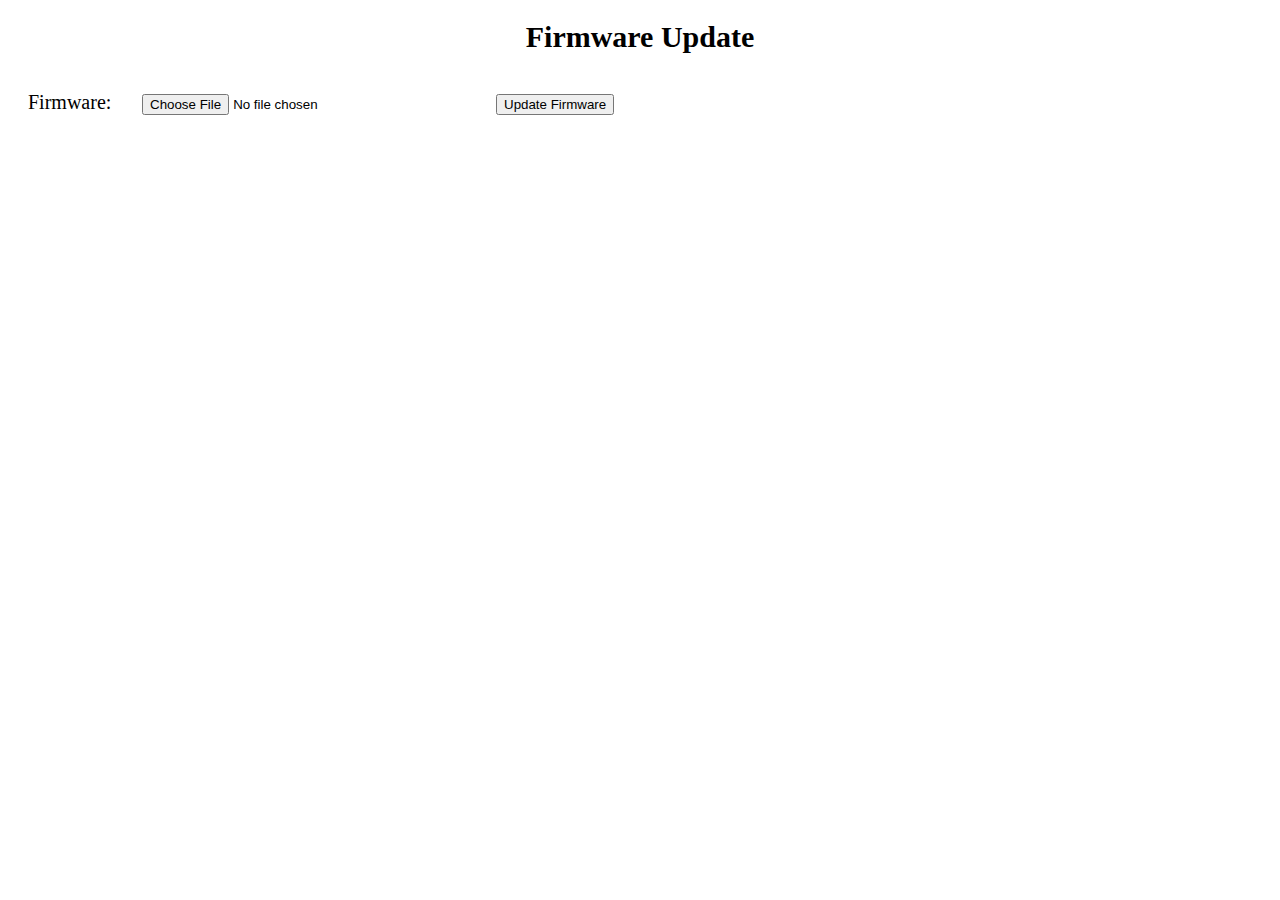
<file: PhytoStream/libraries/firmwareUpdate.html>
<!DOCTYPE html>
	<html lang = 'en'>
	<head>
		<meta charset = 'utf-8'>
		<meta name = 'viewport' content = 'width=device-width, initial-scale=1'/>

		<style>
		.page-titel{
			color: black;
			display: block;
			text-align: center;
			text-align: -webkit-center;
			text-align:-moz-center;
			margin-top: 20px;
			margin-bottom: 30px;
			font-size: 30px;
			width: 100%;
		}

		.box{
			margin-bottom: 40px;
			margin-left: 20px;
			display: block;
			width: 100%;
		}

		.titel{
			color: black;
			display: inline-block;
			font-size: 20px;
			width: 110px;
		}

		.button{
			width: 350px;
			margin: 10px auto;
		}
		</style>
	</head>
	<body>
		<div class = "page-titel"><strong>Firmware Update</strong></div>
		<form class = "box" method = 'POST' action = '' enctype = 'multipart/form-data'>
			<div class = "titel">Firmware:</div>
			<input class = "button" type = 'file' accept = '.bin,.bin.gz' name = 'firmware'>
			<input type = 'submit' value = 'Update Firmware'>
		</form>
		<!--<form class = "box" method = 'POST' action = '' enctype = 'multipart/form-data'>
				<div class = "titel">FileSystem : </div>
				<input class = "button" type = 'file' multiple accept = '.html,.css,.js,.ico,.png,.jpg,.txt' name = 'filesystem'>
				<input type = 'submit' value = 'Update FileSystem'>
		</form>-->
	</body>
</html>
</file>
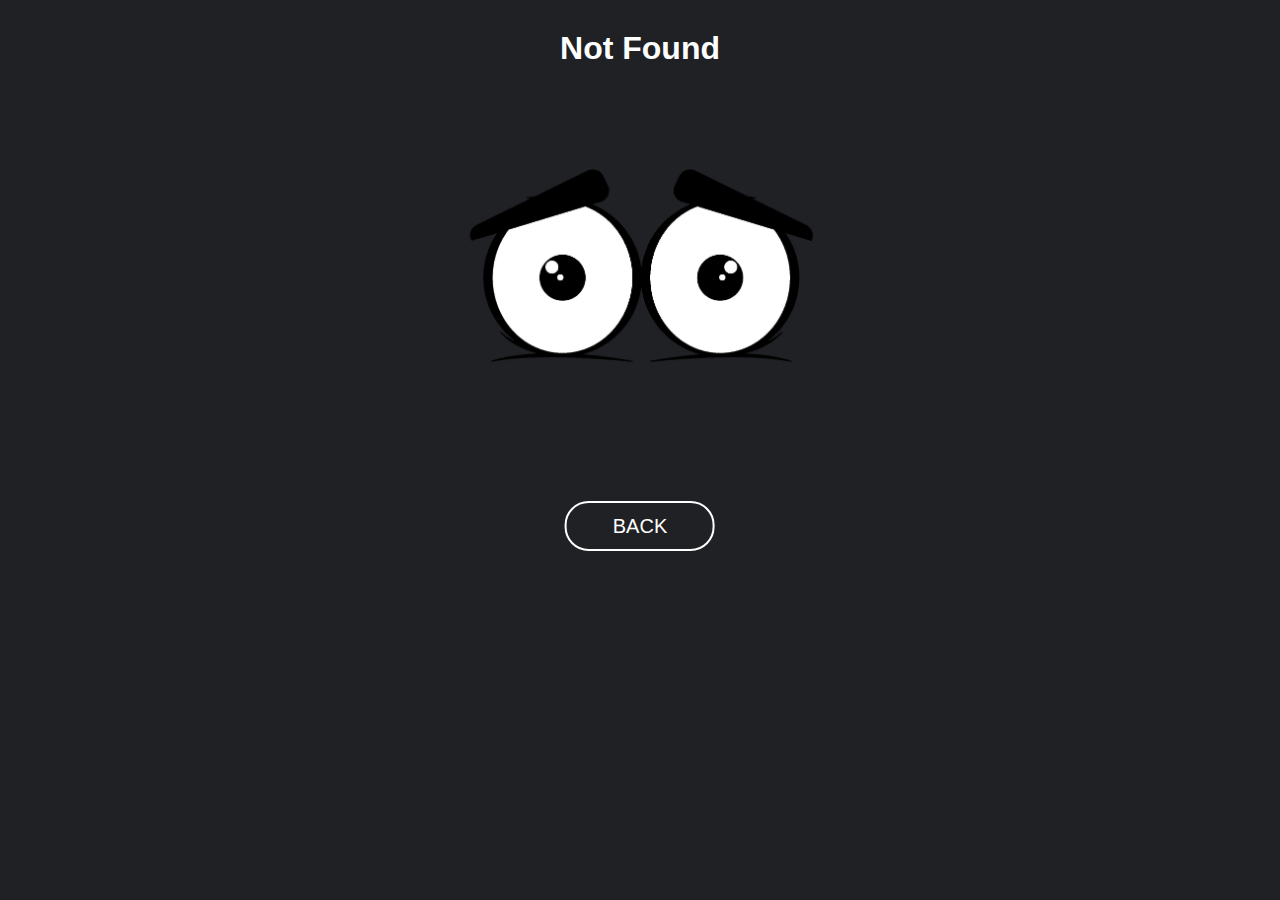
<file: MaxSocket/WiFiSocket/data/page404.html>
﻿<!DOCTYPE html>

<html>
	<head>
		<title>Not found :(</title>
		<meta charset="utf-8"/>
		<link rel="icon" href="esp.ico" type="images/x-icon">
		<style>
			#box{
				position: absolute;
				top: 50%;
				left: 50%;
				margin-right: -50%;
				transform: translate(-50%, -50%);
				text-align: center;
				border: none;
				outline:none;
				display: block;
				font-family: sans-serif;
				height: 100%;
			}
			
			#eyes{				
				border: none;
				outline:none;
				height: 200px;
				margin-bottom: 100px;
			}
			
			body{
				background-color: #202124; 
				color: white;
				height: 100%;
			}
			
			h1{ 
				display: block;
				text-align: center;
				margin-top: 30px;
				margin-bottom: 100px;
			}
			
			.back_button{
				background-color: #202124;
				color: white;
				outline:none;
				border: 2px solid white;
				border-radius: 24px;
				width: 150px;
				height: 50px;
				font-size: 20px;
				margin: 30px auto;
				display: block;
				text-align: center;
				transition: 0.25s;
				cursor: pointer;
			}
			
			input.back_button:hover{
				transform: scale(1.1);
			}
			
			@media screen and (max-width: 1100px) and (min-height: 720px){
				#eyes{
					margin-top: 130px;
					margin-bottom: 400px;
					transform: scale(2.0);
				}
				
				h1{
					font-size: 100px;
					margin-top: 100px;
				}
				
				.back_button{
					border: 6px solid white;
					border-radius: 80px;
					width: 500px;
					height: 170px;
					font-size: 60px;
					cursor: auto;
				}
			}
		</style>
	</head>
	
	<body>
		<form id="box">
			<h1><strong>Not Found</strong></h1>
			<img id="eyes"src="404.jpg"/>
			<input type="button" class="back_button" value="BACK" onclick="location.href='/'"></input>
		</form>
	</body>
</html>
</file>
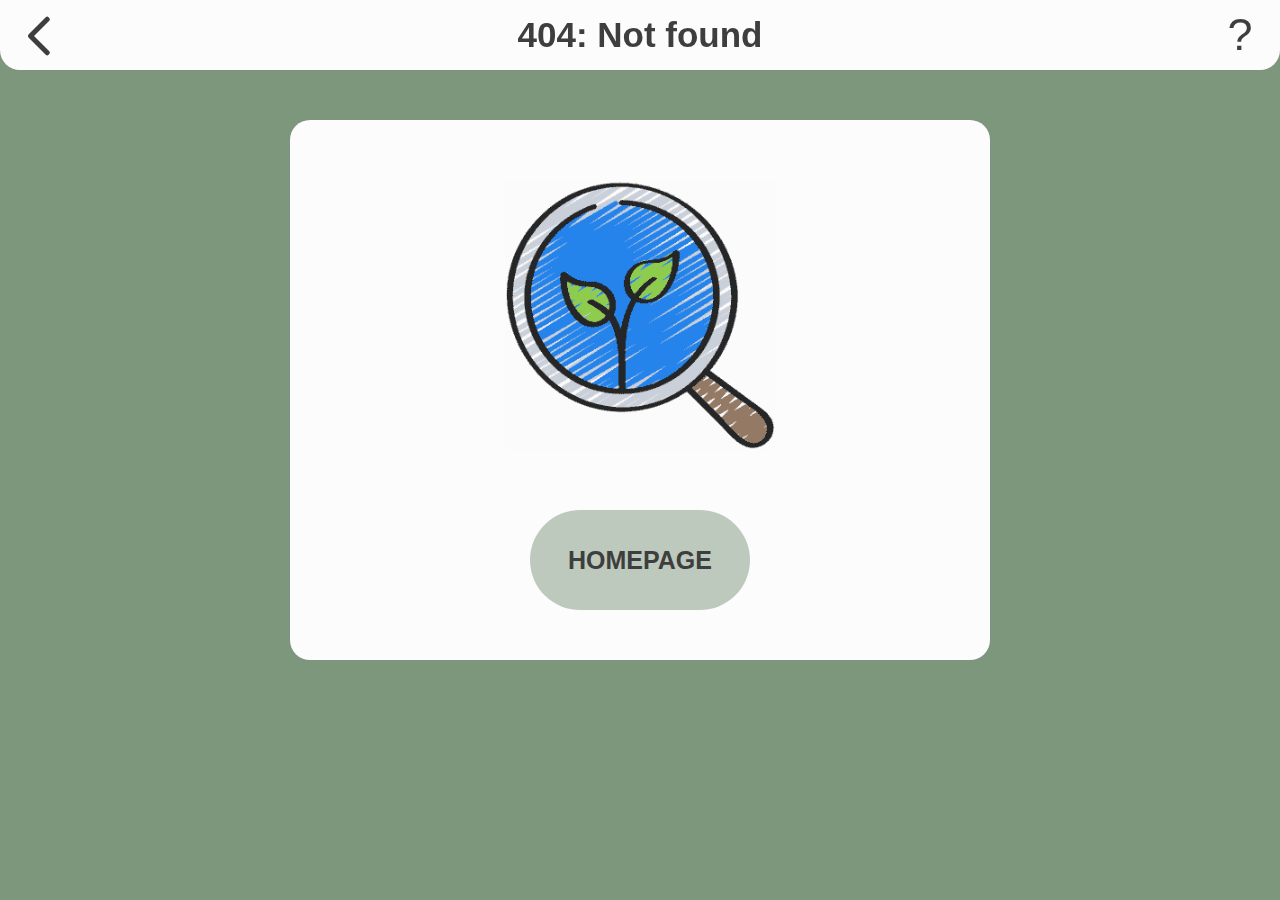
<file: PhytoStream/PhytoStream/data/page404.html>
﻿<!DOCTYPE html>
<html>
	<head>
		<title>PhytoStream | Page 404</title>
		<meta charset="utf-8"/>
		<meta name="viewport" content="width=device-width">
		<link rel="shortcut icon" href="phyto.png" type="image/png">
		<link rel="stylesheet" href="style.css" type="text/css">
		
		<style type="text/css">
			#support-button{
				right: 15px;
			}

			#support-button::before{
				content: '?'; 
				font-size: 45px;
    			position: absolute;
				color: var(--text-color);
				left: 50%;
				top: 50%;
				transform: translate(-50%, -50%);
			}

			#back-button{
				left: 15px;
			}

			#back-button::before{
				content: ''; 
    			position: absolute;
    			width: 28px;
				height: 5px;
				border-radius: 2px;
				background-color: var(--text-color);
				left: 20%;
				top: 30%;
				-webkit-transform: rotate(-45deg);
  				transform: rotate(-45deg);
			}

			#back-button::after{
				content: ''; 
    			position: absolute;
    			width: 28px;
				height: 5px;
				border-radius: 2px;
				background-color: var(--text-color);
				left: 20%;
				top: 63%;
				-webkit-transform: rotate(45deg);
  				transform: rotate(45deg);
			}

			.support-popup{
				width: 600px;
				height: 160px;
			}
			
			.support-popup-titel{
				background-color: transparent;
				border: none;
				outline: none;
				color: black;
				display: block;
				font-size: 25px;
				text-align: center;
				text-align: -webkit-center;
				text-align:-moz-center;
				text-shadow: black 0 0 1px;
				width: 500px;
				margin: 20px auto
			}
			
			.support-group{
				width: 500px;
				display: block;
				background-color: transparent;
				text-align: left;
				text-align: -webkit-left;
				text-align:-moz-left;
				margin: 0px auto;
			}
			
			.support-icon{
				width: 40px;
				height: 37px;
				background-color: transparent;
				border: none;
				outline:none;
				user-select: none;
				display: inline-block;
				background-size: 80px;
				background-repeat: no-repeat, repeat;
				background-image: url('support_icon.png');
			}
			
			#gmail-icon{
				background-position: 3px -2px;
			}
			
			#telegram-icon{
				background-position: -42px 0px;
			}
			
			.support-contact{
				margin-left: 5px;
				width: 400px;
				background-color: transparent;
				border: none;
				outline: none;
				color: black;
				display: inline-block;
				font-size: 22px;
				text-align: left;
				text-align: -webkit-left;
				text-align:-moz-left;
			}

			#box{
				padding-top: 70px;
				text-align: center;
				text-align: -webkit-center;
				text-align:-moz-center;
			}
			
			#img{				
				border: none;
				outline:none;
				height: 270px;
				margin-top: 60px;
				margin-bottom: 60px;
				display: block;
				transition: 0.25s;
			}
			
			@media all and (orientation: portrait){			
				
			}
		</style>
		
		<script type="text/javascript">
			window.onload=function()
			{
				var backButton = document.getElementById("back-button");
				var supportButton = document.getElementById("support-button");
				var overlay = document.getElementById("overlay-id");
				var popup = document.getElementById("popup-id");
				var closePopup = document.getElementById("close-popup-id");
				
				function openSupportPopUp(){				
					overlay.style.display="block";
				}
				
				function closePopUp(){
					overlay.style.display="none";
				}
				
				document.querySelector('body').addEventListener('click', e => {
					if(e.target == overlay) closePopUp();
				});
				
				backButton.addEventListener('click', function(){window.history.back();return false;});
				supportButton.addEventListener('click', openSupportPopUp);
				closePopup.addEventListener('click', closePopUp);
			}
		</script>
	</head>
	
	<body>
		<header id="head">
			<h1 class="page-titel">404: Not found</h1>
			<div class="header-button" id="support-button"></div>
			<div class="header-button" id="back-button"></div>
		</header>

		<div id="box">
			<div class="content-container">
				<img id="img" src="not_found_img.png"/>
				<input type="button" class="button" id="homebutton" value="HOMEPAGE" onclick="location.href='/index.html'"/>
			</div>
		</div>

		<div id="overlay-id" class="overlay">
			<div id="popup-id" class="popup support-popup">
				<input type="text" class="support-popup-titel" readonly value="Hi! Do you have any questions? Ask me :)"/>
				<div type="text" class="support-group">
					<input id="gmail-icon" class="support-icon" readonly />
					<input type="text" class="support-contact" readonly value="smarthouse.max@gmail.com"/>
				</div>
				<div type="text" class="support-group">
					<input id="telegram-icon" class="support-icon" readonly />
					<input type="text" class="support-contact" readonly value="@max_smarthouse"/>
				</div>
				<div id="close-popup-id" class="close-popup">&times;</div>
			</div>
		</div>
	</body>
</html>
</file>
<file: PhytoStream/PhytoStream/data/style.css>
:root {
	--background-color: #7D977D;
	/* #789978; */
	/* --background-color: #8A988A;  */
	/* rgba(89, 109, 89, 0.7); */
	--text-color: #3E3E3E;
	--container-color: #FCFCFC;
	--shadow-color: #898989;
	--button-color: #BCC9BC;
	/* --button-color: #C4CAC4; */
	--switch-color-on: #689F38;
	--input-color: #F4F4F4;
}


input{
    margin: 0;
    padding: 0;
	appearance: none;
	-webkit-appearance: none;
	-moz-appearance: none;
}

*{
	margin: 0;
	padding: 0;
}

body{
	background-color: var(--background-color);
	height: 100%;
	font-family: sans-serif;
}

#head{
	width: 100%;
	height: 70px;
	text-align: center;
	text-align: -webkit-center;
	text-align:-moz-center;
	position: fixed;
	background: var(--container-color);
	z-index: 1001;
	border-radius: 0 0 20px 20px;
	box-shadow: var(--shadow-color) 0 0 2px;
	display: block;

}

.page-titel{
	color: var(--text-color);
	display: inline-block;
	margin-top: 15px;
	font-size: 35px;
}

.header-button{
	position: absolute;
	top: 10px;
	width: 50px;
	height: 50px;
	cursor: pointer;
	transition: 0.25s;
	background-color: transparent;
	border: none;
	outline:none;
	user-select: none;
}

.content-container{
	position: relative;
	background: var(--container-color);
	width: 700px;
	height: 540px;
	border-radius: 20px;
	box-shadow: var(--shadow-color) 0 0 2px;
	display: inline-block;
	vertical-align: top;
	margin: 20px;
	margin-top: 50px;
	margin-bottom: 30px;
}

.button{
	width: 220px;
	height: 100px; 
	border-radius: 50px;
    cursor: pointer;
    transition: 0.25s;
    background: var(--button-color);
    border: none;
	outline:none;
	user-select: none;
	color: var(--text-color);
	font-size: 25px;
	font-weight: bold;
}

.header-button:hover, .button:hover, .input-text:hover, .input-text:focus{
	transform: scale(1.2);
}

.input-readonly:hover{
	transform: scale(1.0);
}

.overlay {
	position: fixed;
	width: 100%;
	height: 100%;
	top: 0;
	left: 0;
	background-color: rgba(0, 0, 0, 0.8);
	display: none;
	z-index: 1000;
	transition: 0.25s;
}

.popup {
	position: absolute;
	width: 400px;
	left: 50%;
	top: 50%;
	transform: translate(-50%, -50%);
	box-sizing: border-box;
	background-color: rgba(255, 255, 255, 0.9);
	border-radius: 30px;
	display: block;
	font-size: 25px;
	color: var(--text-color);
	font-weight: bold;
	text-align: center;
	text-align: -webkit-center;
	text-align:-moz-center;
}

#notification{
	background-color: transparent;
	border: none;
	outline: none;
	color: black;
	display: block;
	font-size: 25px;
	text-align: center;
	text-align: -webkit-center;
	text-align:-moz-center;
	text-shadow: black 0 0 1px;
	margin: 25px auto;
}

.close-popup {
	background-color: transparent;
	border: none;
	outline:none;
	user-select: none;
	color: var(--text-color);
	position: absolute;
	top: 10px;
	right: 10px;
	width: 30px;
	height: 30px;
	cursor: pointer;
	font-size: 20px;
	text-align: center;
	text-align: -webkit-center;
	text-align:-moz-center;
	display: block;
	transition: 0.25s;
	text-shadow: black 0 0 1px;
}

.close-popup:hover{
	transform: scale(1.3);
}

.group{
	margin: 30px auto;
	display: block;
}

.titel-label{
	color: var(--text-color);
	display: inline-block;
	width: 300px;
	font-size: 25px;
	font-weight: bold;
	text-align: left;
	text-align: -webkit-left;
	text-align:-moz-left;
	margin: 10px auto;
}


.input-text{
	padding-left: 10px;
	padding-right: 10px;
	background-color: var(--input-color);
	color: var(--text-color);
	outline: none;
	box-shadow: var(--shadow-color) 0 0 2px;
	border: none;
	border-radius: 30px;
	display: inline-block;
	width: 280px;
	height: 50px;
	font-size: 25px;
	font-weight: bold;
	text-align: center;
	text-align: -webkit-center;
	text-align:-moz-center;
	transition: 0.25s;
}

.input-readonly{
	background-color: #E5E5E5;
	color: #818181;
}
			
@media all and (orientation: portrait){
	.header-button, .button, .close-popup{
		cursor: auto;
	}
}
</file>
